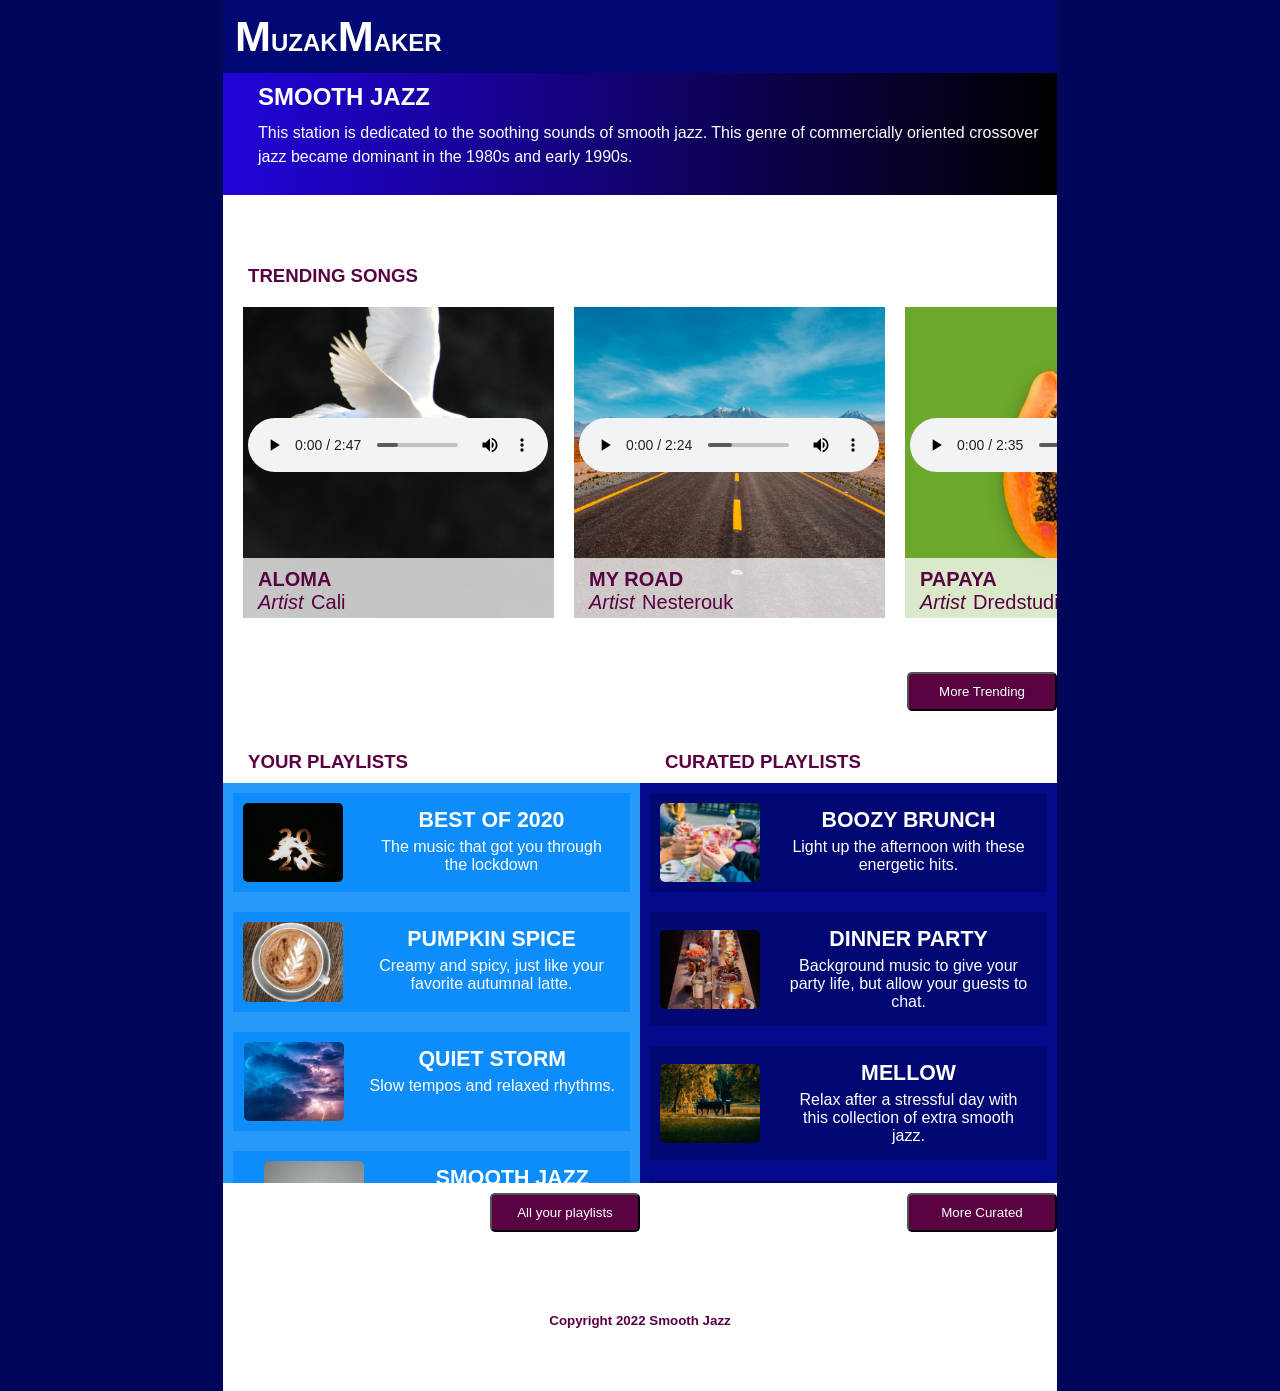
<file: index.html>
<!DOCTYPE html>
<html lang="en">
<head>
    <meta charset="UTF-8">
    <meta name="viewport" content="width=device-width, initial-scale=1.0">
    <title>index</title>
    <link rel="stylesheet" href="MMStyle.css">
</head>
<body>
    <header>
        <div class="dropdown">
            <input type="checkbox" id="menu-toggle">
            <label for="menu-toggle" class="hamburger-menu">&#9776;</label> <!--don't know another way to do hamburge menus-->
            <a href="#" class="dropdown-label">
                <span class="first-m">M</span>uzak<span class="second-m">M</span>aker</a> <!--Probably less than ideal, but Ms looked weird otherwise-->
            <div class="dropdown-content">
                <ul class="menu">
                    <li><a href="#">TRENDING SONGS</a></li>
                    <li><a href="#">YOUR PLAYLISTS</a></li>
                    <li><a href="#">CURATED PLAYLISTS</a></li>
                    <li><img src="images/duke-silver.png" alt="Duke Silver"></li>
                </ul>
            </div>
            <div class="mobile-menu">
                <ul class="mobile-menu-items">
                    <li><a href="#">TRENDING SONGS</a></li>
                    <li><a href="#">YOUR PLAYLISTS</a></li>
                    <li><a href="#">CURATED PLAYLISTS</a></li>
                    <li><img src="images/duke-silver.png" alt="Duke Silver"></li>
                </ul>
            </div>
        </div>
    </header>
    <main>
        <section class="gradient-background">
            <h2>Smooth Jazz</h2>
            <p>This station is dedicated to the soothing sounds of smooth jazz. This genre of commercially oriented crossover jazz became dominant in the 1980s and early 1990s.</p>
        </section>
        <section id="trending">
            <h2>Trending Songs</h2>
                <div class="scroll">
                    <section>
                        <div>
                            <h3>Aloma</h3>
                                <dl>
                                    <dt>Artist</dt>
                                    <dd>Cali</dd>
                                </dl>
                        </div>
                        <img src="images/aloma-cover.png" alt="white dove and thats it">
                        <audio controls src="audio/aloma.mp3"></audio>
                    </section>
                    <section>
                        <div>
                            <h3>My Road</h3>
                                <dl>
                                    <dt>Artist</dt>
                                    <dd>Nesterouk</dd>
                                </dl>
                        </div>
                        <img src="images/my-road-cover.png" alt="A road in the desert">
                        <audio controls src="audio/my-road.mp3"></audio>
                    </section>
                    <section>
                        <div>
                            <h3>Papaya</h3>
                                <dl>
                                    <dt>Artist</dt>
                                    <dd>Dredstudio</dd>
                                </dl>
                        </div>
                        <img src="images/papaya-cover.png" alt="Literally a papaya">
                        <audio controls src="audio/papaya.mp3"></audio>
                    </section>
                    <section>
                        <div>
                            <h3>Smoothies</h3>
                                <dl>
                                    <dt>Artist</dt>
                                    <dd>Black Rhomb</dd>
                                </dl>
                        </div>
                        <img src="images/smoothies-cover.png" alt="Probably fruite smoothies">
                        <audio controls src="audio/smoothies.mp3"></audio>
                    </section>
                    <section>
                        <div>
                            <h3>Successful Performance</h3>
                                <dl>
                                    <dt>Artist</dt>
                                    <dd>Ricky Bombino</dd>
                                </dl>
                        </div>
                        <img src="images/successful-performance-cover.png" alt="Dude in a red sweater">
                        <audio controls src="audio/successful-performance.mp3"></audio>
                    </section>
                </div>
            <div class="trending-button-container">
                <button class="PushButton" id="MoreTrending">More Trending</button>
            </div>
        </section>
        <div class="columncombine">
            <section class="playlists">
                <h2>Your Playlists</h2>
                    <div class="scrollVert">
                        <section class="playlist-item">
                            <img src="images/best-of-2020-cover.png" alt="The numbers 2020">
                            <div>
                                <h3>Best of 2020</h3>
                                <p>The music that got you through the lockdown</p>
                            </div>
                        </section> 
                        <section class="playlist-item">
                            <img src="images/pumpkin-spice-cover.png" alt="leaves in coffee">
                            <div>
                                <h3>Pumpkin Spice</h3>
                                <p>Creamy and spicy, just like your favorite autumnal latte.</p>
                            </div>
                        </section>
                        <section class="playlist-item">
                            <img src="images/quiet-storm-cover.png" alt="storm clouds with some lightning">
                            <div>
                                <h3>Quiet Storm</h3>
                                <p>Slow tempos and relaxed rhythms.</p>
                            </div>
                        </section>
                        <section class="playlist-item">
                            <img src="images/smooth-jazz-cover.png" alt="dude in a green shirt">
                            <div>
                                <h3>Smooth Jazz</h3>
                                <p>The pioneers of smooth jazz.</p>
                            </div>
                        </section>
                        <section class="playlist-item">
                            <img src="images/smooth-study-cover.png" alt="dude in a yellow top">
                            <div>
                                <h3>Smooth Study</h3>
                                <p>Background music to keep you going while you study.</p>
                            </div>
                        </section>
                    </div>
                <div class="playlists-button-container">
                <button class="PushButton" id="ayp">All your playlists</button>
                </div>
            </section>
            <section class="playlists2">
                <h2>Curated Playlists</h2>
                    <div class="curatedscroll">
                        <section class="playlist-item">
                            <img src="images/boozy-brunch-cover.png" alt="people cheersing">
                            <div>
                                <h3>Boozy Brunch</h3>
                                <p>Light up the afternoon with these energetic hits.</p>
                            </div>
                        </section>
                        <section class="playlist-item">
                            <img src="images/dinner-party-cover.png" alt="food on a table">
                            <div>
                                <h3>Dinner Party</h3>
                                <p>Background music to give your party life, but allow your guests to chat.</p>
                            </div>
                        </section>
                        <section class="playlist-item">
                            <img src="images/mellow-cover.png" alt="trees and people on a bench">
                            <div>
                                <h3>Mellow</h3>
                                <p>Relax after a stressful day with this collection of extra smooth jazz.</p>
                            </div>
                        </section>
                        <section class="playlist-item">
                            <img src="images/jazz-chill-cover.png" alt="Rose petals">
                            <div>
                                <h3>Jazz and Chill</h3>
                                <p>Set the mood with these silky sounds</p>
                            </div>
                        </section>
                        <section class="playlist-item">
                            <img src="images/smooth-saxophone-cover.png" alt="Saxophonists">
                            <div>
                                <h3>Jazz Saxophone</h3>
                                <p>The greatest collection of your sax favorites.</p>
                            </div>
                        </section>
                    </div>
                    <div class="curated-button-container">
                    <button class="PushButton" id="mc">More Curated</button>
                    </div>
            </section>
    </main>
<footer>
    <small>Copyright 2022 Smooth Jazz</small>
</footer>
</body>
</html>
</file>
<file: MMStyle.css>
html {
    background-color: #020659;
    font-family: Verdana, Tahoma, sans-serif;
}
body {
    margin: 0 auto;
    max-width: 375px;
}
header {
    background:#020873; 
    color: white;
    padding: 10px;
    position: relative; 
    display: flex;
    justify-content: space-between;
    align-items: center;
}
.hamburger-menu {
    cursor: pointer;
}
.dropdown {
    position: relative;
}
.dropdown-label {
    cursor: pointer;
    padding: 2px;
    font-weight: bold;
    font-size: 1.5em;
    font-family: Tahoma, Verdana, sans-serif;
    text-transform: uppercase;
    text-decoration: none;
    color: white; 
    display: inline-block; 
}
.first-m, .second-m {
    font-size: 1.8em; 
    font-weight: bold; 
}
.dropdown-content {
    position: absolute;
    background-color: transparent;
    box-shadow: 0 4px 6px rgba(0, 0, 0, 0.1); 
    z-index: 10;
    display: none; 
    text-align: center;
    justify-content: space-around;
    overflow: hidden;
   
}
.dropdown:hover .dropdown-content {
    display: inline-block; 
    vertical-align: top;
    display: inline-flex;
    justify-content: space-around;
    width: 300%;
}
.menu {
    list-style: none;
    padding: 0;
    margin: 0;
    display: flex;
    flex-wrap: nowrap;
}
.menu li {
    display: inline-block; 
    display: flex; 
    flex-direction: column; 
    justify-content: center; 
    align-items: center;
    margin-right: 10px;
    width: 20%;
    Font-family: tahoma, sans-serif; 
    font-size: 1em;
}
.menu li a {
    color: white;
    text-decoration: none;
    font-size: 1.2em;
    display: block;
}
.menu li img {
    max-width: 100px; 
    height: auto; 
    display: block;
    margin: 0 auto; 
}
.menu li:hover {
    background-color: #590242;
}
.gradient-background {
    background: linear-gradient(to right, #2104d9, black); 
    color: #ffffff; 
    padding: 10px; 
    margin: auto;
}
.gradient-background h2 {
    font-size: 1.5em; 
    text-transform: uppercase; 
    font-family: Verdana, sans-serif; 
    font-weight: bold;
    margin-top: 0; 
    margin-left: 25px;
}
.gradient-background p {
    font-size: 1em; 
    line-height: 1.5; 
    margin-left: 25px; 
    margin-top: -10px;
}
main {
    background-color: #FFFFFF;
    margin: 0px;
}
#trending h2 {
    font-family: Verdana, Geneva, Tahoma, sans-serif, sans-serif;
    font-weight: bold;
    font-size: 14pt;
    color: #590242;
    margin: 20px 0px -20px 25px;
    text-transform: uppercase;
    padding-top: 50px;
}
.scroll {
    display: flex;
    overflow-x: auto; 
    overflow-y: hidden; 
    padding: 10px;
    height: 100%; 
}
.scroll section {
    margin:10px;
    position: relative;
}
.scroll div {
    position: absolute;
    top:251px;
    background-color: rgba(255,255,255,.75);
    padding: 5px;
    height: 50px;
    width: 350px;
}
div h3 {
    font-family: Verdana, Geneva, Tahoma, sans-serif, sans-serif;
    font-weight: 700;
    font-size: 15pt;
    color: #590242;
    text-transform: uppercase;
    margin: 5px 5px 0px 10px;
}
dt, dd {
    font-family: Verdana, Geneva, Tahoma, sans-serif, sans-serif;
    font-size: 15pt;
    color: #590242;
}
dt {
    font-style: italic;
    font-weight: 100;
}
dd {
    margin-left: 7.5px;
}
dl {
    margin: auto;
    margin-left: 10px;
    display:flex;
}
audio {
    position: absolute;
    bottom: 150px;
    left:5px;
}
.scroll::-webkit-scrollbar {
    display: block;
}
.scroll::-webkit-scrollbar-track {
    box-shadow: inset 0 0 15px #590242;
    -webkit-box-shadow: inset 0 0 15px #590242;
}
.scroll::-webkit-scrollbar-thumb {
    background-color: #590242;
    border-radius: 5px;
}
.scroll::-webkit-scrollbar-thumb:hover {
    background-color: #020659;
}
#trending {
    display: flex;
    flex-direction: column;
    gap: 20px;
}
.trending-button-container {
    margin-top: auto; 
    align-self: flex-end; 
}
.playlist-item {
    display: flex;
    gap: 20px; 
}
.playlist-item img {
    width: 100px; 
    height: auto; 
    border-radius: 5px;
}
.playlists-button-container, .curated-button-container {
    margin-top: auto; 
    align-self: flex-end; 
}
.PushButton {
    background-color: #590242;
    color: #FFFFFF;
    border-radius: 5px;
    padding:10px;
    width:150px;
    display: block;
    text-align: center;
    margin: 10px 0 30px 32px; 
    float: right;
}
.PushButton:hover {
    background-color: #020659;
}
.playlists h2, .playlists2 h2 {
    font-family: Verdana, Geneva, Tahoma, sans-serif, sans-serif;
    font-weight: bold;
    font-size: 14pt;
    color: #590242;
    margin: 0px 0px 10px 25px;
    text-transform: uppercase;
    padding-top: 10px;
 }
.columncombine {
	display: grid;
    grid-template-columns: 1fr 1fr;
    grid-template-rows: 75px 500px 75px;
}
.scrollVert, .curatedscroll {
    overflow-y: auto;
    max-height: 400px;
}
.scrollVert, .curatedscroll  {
	display: flex;
	flex-direction: column;
	overflow-y: scroll;
	overflow-x: hidden;
}
.scrollVert {
    background-color: #2699FB;
}
.scrollVert section {
    background-color: #0D8DFB;
    text-align: center;
    justify-content: space-around;
    margin: 10px;
    padding: 10px;
}
.scrollVert img {
    border-radius: 5px;
    margin: auto;
}
.scrollVert section:hover {
    background-color: #590242;
}
.scrollVert h3 {
    font-family: Verdana, Geneva, Tahoma, sans-serif, sans-serif;
    font-weight: bold;
    font-size: 16pt;
    color: #FFFFFF;
    text-transform: uppercase;
    margin: 5px;
}
.scrollVert p {
    font-family: Verdana, Geneva, Tahoma, sans-serif, sans-serif;
    font-weight: 400;
    font-size: 12pt;
    color: #FFFFFF;
    margin: 5px;
}
.curatedscroll {
    background-color: #030A8C;
}
.curatedscroll section {
    background-color: #020873;
    text-align: center;
    justify-content: space-around;
    margin: 10px;
    padding: 10px;
}
.curatedscroll img{
    border-radius: 5px;
    margin: auto;
}
.curatedscroll section:hover {
    background-color: #590242;
}
.curatedscroll h3 {
    font-family: Verdana, Geneva, Tahoma, sans-serif, sans-serif;
    font-weight: bold;
    font-size: 16pt;
    color: #FFFFFF;
    text-transform: uppercase;
    margin: 5px;
}
.curatedscroll p {
    font-family: Verdana, Geneva, Tahoma, sans-serif, sans-serif;
    font-weight: normal;
    font-size: 12pt;
    color: #FFFFFF;
    margin: 5px;
}
.scrollVert::-webkit-scrollbar, .curatedscroll::-webkit-scrollbar {
    display: block;
    width: 12px;
}
.scrollVert::-webkit-scrollbar-track, .curatedscroll::-webkit-scrollbar-track {
    box-shadow: inset 0 0 15px rgba(0,0,0,0.5);
    -webkit-box-shadow: inset 0 0 15px rgba(0,0,0,0.5);
}
.scrollVert::-webkit-scrollbar-thumb, .curatedscroll::-webkit-scrollbar-thumb {
    background-color: #020659;
    border-radius: 5px;
}
.scrollVert::-webkit-scrollbar-thumb:hover, .curatedscroll::-webkit-scrollbar:hover {
    background-color: #FFFFFF;
}
footer {
    clear: both;
    font-family: Verdana, Tahoma, sans-serif, sans-serif;
    font-weight: bold;
    text-align: center;
    color: #590242;
    margin-top: -80px;
    background-color: #FFFFFF
}
#menu-toggle {
    display: none; 
}
.mobile-menu {
    display: none;
}




@media only screen and (min-width: 834px) {
  
    .mobile-menu {
        display: none; 
    }
}

@media only screen and (max-width: 375px) {
    body {
        max-width: 375px;
    }

    .menu {
        flex-direction: column;
        align-items: center;
    }

}

@media only screen and (min-width: 834px) {
    body {
        margin: 0 auto;
        max-width: 834px;
    }
    .audio-section {
        overflow-x: hidden;
    }
}


@media only screen and (min-width: 834px) {
    .hamburger-menu {
        display: none;
    }

    .desktop-menu {
        display: block;
    }
}

@media only screen and (max-width: 375px) {
    body {
        font-family: Verdana, Tahoma, sans-serif;
        background-color: #020659;
        color: white;
        margin: 0;
        padding: 0;
        text-align: center; 
    }

    header {
        background: #020873;
        padding: 10px;
    }

    .dropdown {
        position: relative;
        display: inline-block;
        margin-top: 10px;
    }

    .hamburger-menu {
        cursor: pointer;
        margin-right: 10px;
        font-size: 1.5em;
    }

    .dropdown-label {
        font-size: 1.2em;
        font-weight: bold;
        text-transform: uppercase;
        color: white;
        pointer-events: none; 
    }

    .dropdown-content {
        background-color: #020873;
        min-width: 20px; 
        max-width: 100px;
        left: 0;
        top: calc (100% + 5);
        text-align: center;
    }

    .dropdown:hover .dropdown-content {
        display: block;
    }

    #trending {
        padding: 20px;
    }

    main {
        margin: 0 auto;
        max-width: 375px;
        padding: 0px;
    }

    section {
        margin-bottom: 20px;
        text-align: left; 
    }

    #trending {
        padding: 20px;
    }
    .scroll {
        display:flex;
        overflow-x: auto;
        overflow-y: hidden;
        white-space: nowrap; 
        padding: 10px;

        -webkit-overflow-scrolling: touch; /* A nice to have for mobiel anything */
    }

    .scroll .scroll-section {
        position: relative;
        min-width: 100%;
        max-width: 100%;
        margin-right: 10px;
        flex: 0 0 auto;
    }

    .scroll section {
        position: relative;
        min-width: 100%;
        max-width: 100%;
        margin-right: 10px;
        flex: 0 0 auto;
    }

    .scroll img {
        max-width: 100%;
        width: 100%;
        height: auto;
        border-radius: 5px;
    }

    .scroll h3, .scroll dl {
        position: aboslute;
        bottom: 0;
        width: 100%;
        background-color: rgba(255,255,255,.75);
        margin: 0;
        padding: 5px;
        box-sizing: border-box;

    } 

    .scroll h3 {
        font-family: Verdana, Geneva, Tahoma, sans-serif, sans-serif;
        font-weight: 700;
        font-size: 15pt;
        color: #590242;
        text-transform: uppercase;
        margin: 0;
        padding: 5px 10px;
    }

    .scroll dl {
        font-family: Verdana, Geneva, Tahoma, sans-serif, sans-serif;
        font-size: 12pt;
        color: #590242;
        margin: 0;
        padding: 5px 10px;
        display: flex;
        flex-direction: column;/
    }

    .scroll dt {
        font-style: italic;
        font-weight: 100;
    }

    .scroll dd {
        margin-left: 7.5ps;
    }

    .scroll audio {
        width: 95%;
        margin: -40px auto;
    }

    .trending-button-container {
        margin-top: auto;
        align-self: flex-start;
        margin-right: 10px;
    }


    footer {
        font-weight: bold;
        text-align: center;
        color: #590242;
        margin-top: 20px; 
        background-color: #FFFFFF;
    }
}


@media only screen and (max-width: 375px) {
    body {
        max-width: 100%;
        overflow-x: hidden;

    }

    .columncombine {
        display: flex;
        flex-direction: column;
        gap: 20px;
    }

    .playlists, .plyaylists2 {
        margin: 0 auto;
        max-width: 100%;
        padding: 0 10px;
    }

    .scrollVert, .curatedscroll {
        overflow-y: auto;
        width: 100%;
        max-height: 400px;
        
    }

    .scrollVert, .curatedscroll {
        display: flex;
        flex-direction: column;
        overflow-y: scroll;
        overflow-x: hidden;
    }

    .scrollHoriz {
        width: 100%;
        overflow-x: auto;
        white-space: nowrap;
        padding: 10px;
        -webkit-overflow-scrolling: touch;
    }

    .scrollHoriz section {
        display: inline-block;
        vertical-align: top;
        margin-right: 10px;
    }

    .scrollHoriz img {
        max-width: 100px;
        height: auto;
        border-radius: 5px;
    }

    .playlists, .curated {
        margin: 0 auto;
        max-width: 375px;
    }

    .playlists h2, .curated h2 {
        font-family: Verdana, Geneva, Tahoma, sans-serif, sans-serif;
        font-weight: bold;
        font-size: 14pt;
        color: #590242;
        margin: 0px 0px 10px 25px;
        text-transform: uppercase;
        padding-top: 10px;
    }

    .playlists-button-container, .curated-button-container {
        margin-top: auto; 
        align-self: flex-start;
        margin-left: 10px;
    }

    .PushButton {
        background-color: #590242;
        color: white;
        border-radius: 5px;
        padding: 10px;
        width: 150px;
        display: block;
        text-align: center;
        margin: 10px auto;
        clear: both; 
    }


}

/*Seems a little redundant, but couldn't figure out how to get the .columncombine section to diplay vertical on mobile without it.* The 768px is becuase on certain mobiles it would look fine, but when I tested
it on other mobile versions some of the formatting just disappeared despite whatever media query I gave it */

@media only screen and (max-width: 768px) {
   
    .columncombine {
        grid-template-columns: 1fr; 
        grid-template-rows: auto; 
        gap: 10px; 
    }

    .scrollVert, .curatedscroll {
        max-height: none; 
        overflow-y: visible; 
    }

    .playlists, .playlists2, .curated {
        max-width: 100%; 
    }
}
</file>
